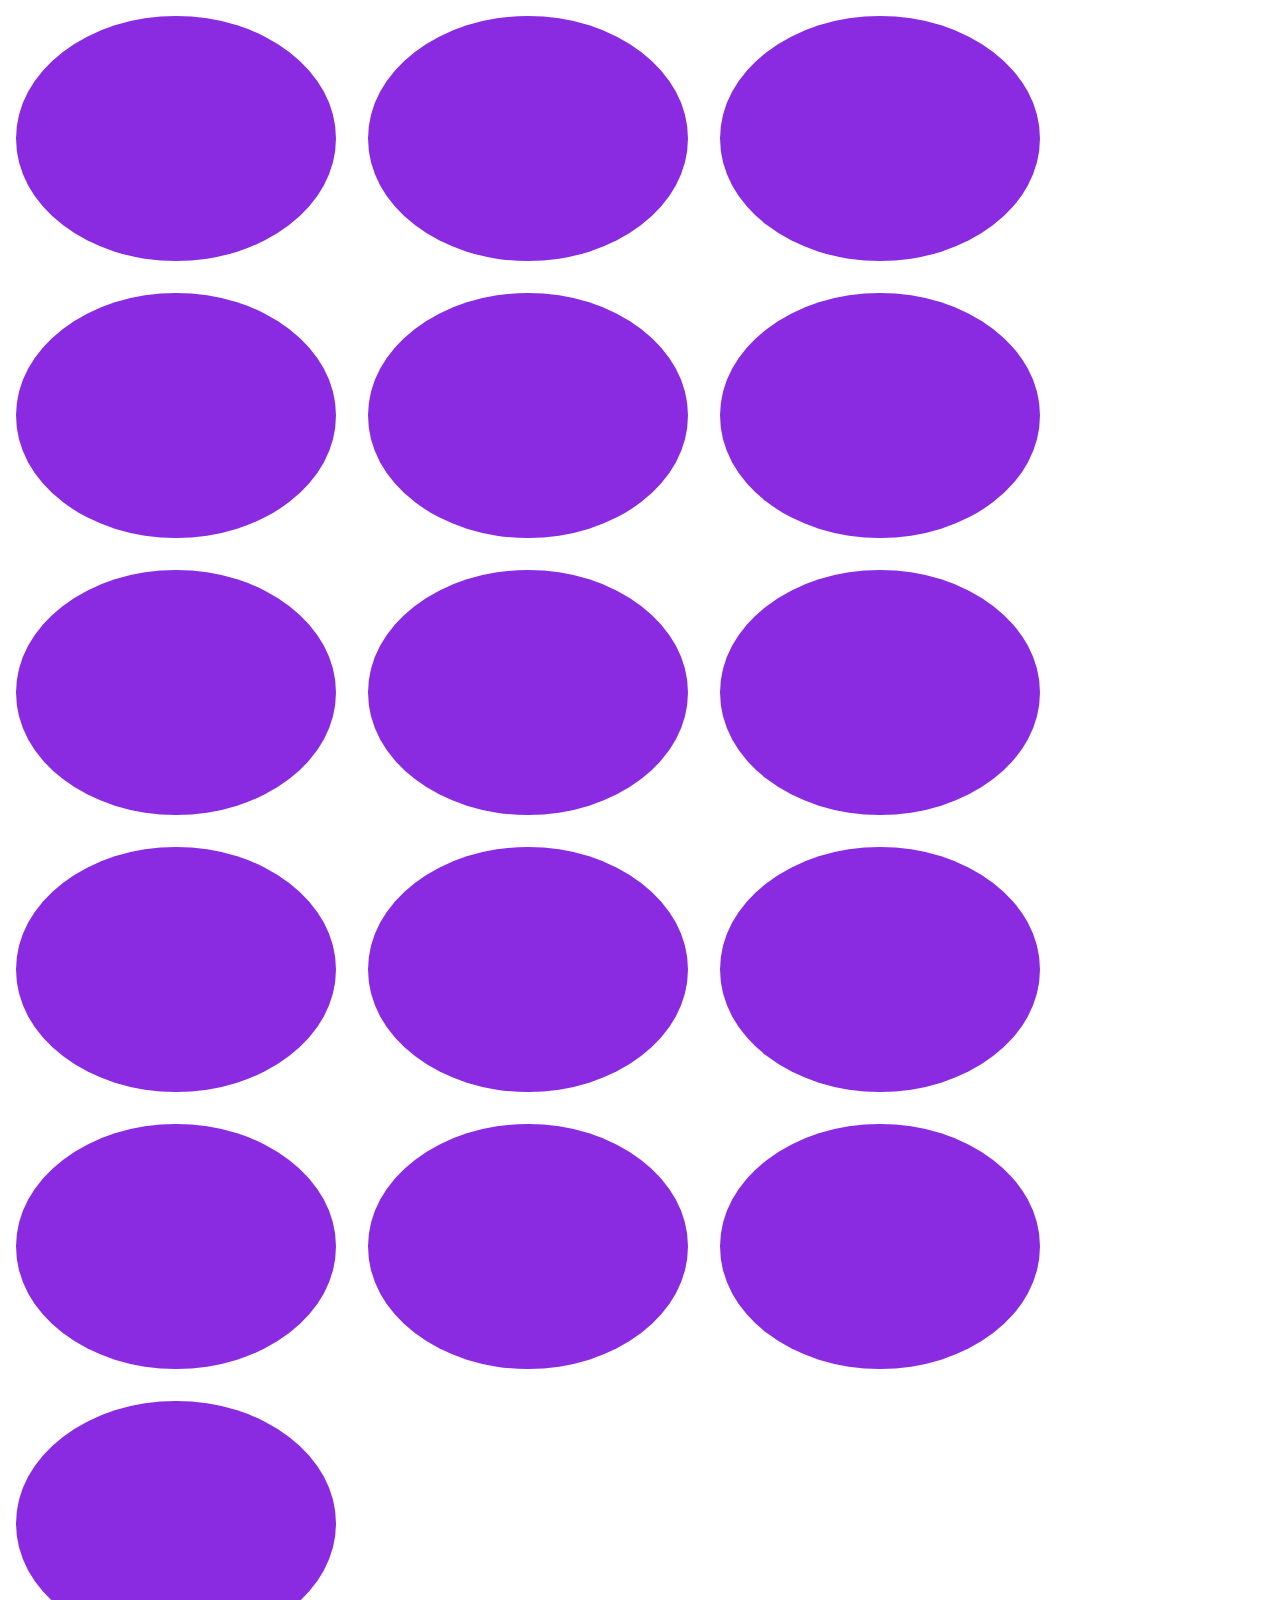
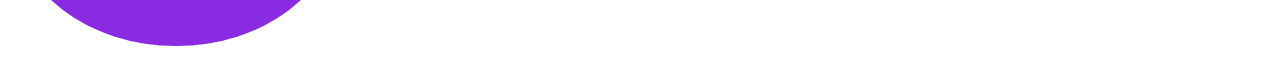
<file: index.html>
<!DOCTYPE html>
<html lang="en">
<head>
    <meta charset="UTF-8">
    <meta http-equiv="X-UA-Compatible" content="IE=edge">
    <meta name="viewport" content="width=device-width, initial-scale=1.0">
    <title>sesion_8</title>
    <link rel="stylesheet" href="style.css">

</head>
<body>
    <section></section>
    <section></section>
    <section></section>
    <section></section>
    <section></section>
    <section></section>
    <section></section>
    <section></section>
    <section></section>
    <section></section>
    <section></section>
    <section></section>
    <section></section>
    <section></section>
    <section></section>
    <section></section> 
</body>
</html>
</file>
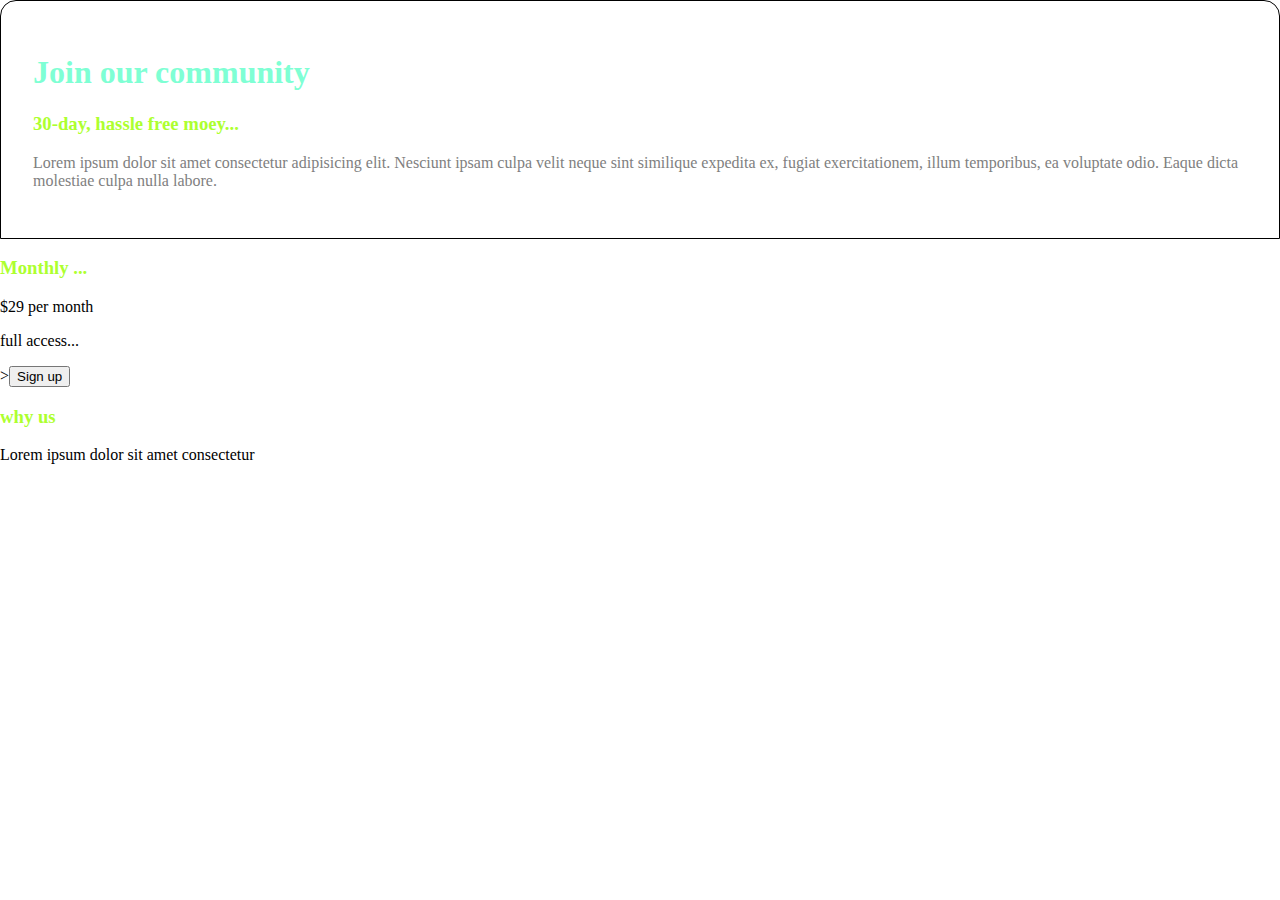
<file: index2.html>
<!DOCTYPE html>
<html lang="en">
<head>
    <meta charset="UTF-8">
    <meta http-equiv="X-UA-Compatible" content="IE=edge">
    <meta name="viewport" content="width=device-width, initial-scale=1.0">
    <title>Card</title>
    <link rel="stylesheet" href="style2.css">
</head>
<body>
    <section id="topSection">
    <h1>Join our community</h1>
    <h3>30-day, hassle free moey...</h3>
    <p>Lorem ipsum dolor sit amet consectetur adipisicing elit. 
        Nesciunt ipsam culpa velit neque sint similique expedita ex, 
        fugiat exercitationem, illum temporibus, ea voluptate odio. 
        Eaque dicta molestiae culpa nulla labore.
    </p>




    </section>

    <section id="bottomSection">
        <div class="left-section">
            <h3>Monthly ...</h3>
            <span>$29</span> per month
            <p>full access...</p>
            ><button>Sign up</button>
        </div>
        <div class="righ-section">
            <h3>why us</h3>
            <p>Lorem ipsum dolor sit amet consectetur 
                
            </p>
        </div>


    </section>
    
</body>
</html>
</file>
<file: style.css>
body{
    margin: 0;
    display:flex;
    flex-wrap: wrap;
}
section{
    margin: 1rem;
    width: 25%;
    height: 245px;
    background-color: blueviolet;
    border-radius: 50%;
}
</file>
<file: style2.css>
body {
    margin: 0;
}


#topSection {
    padding: 2rem;
    border: 1px solid black;
    border-top-left-radius: 1rem;
    border-top-right-radius: 1rem;
}



h1 {
    color: aquamarine;
}

h3 {
    color: greenyellow;
}
section > p {
    color: grey;
}
</file>
